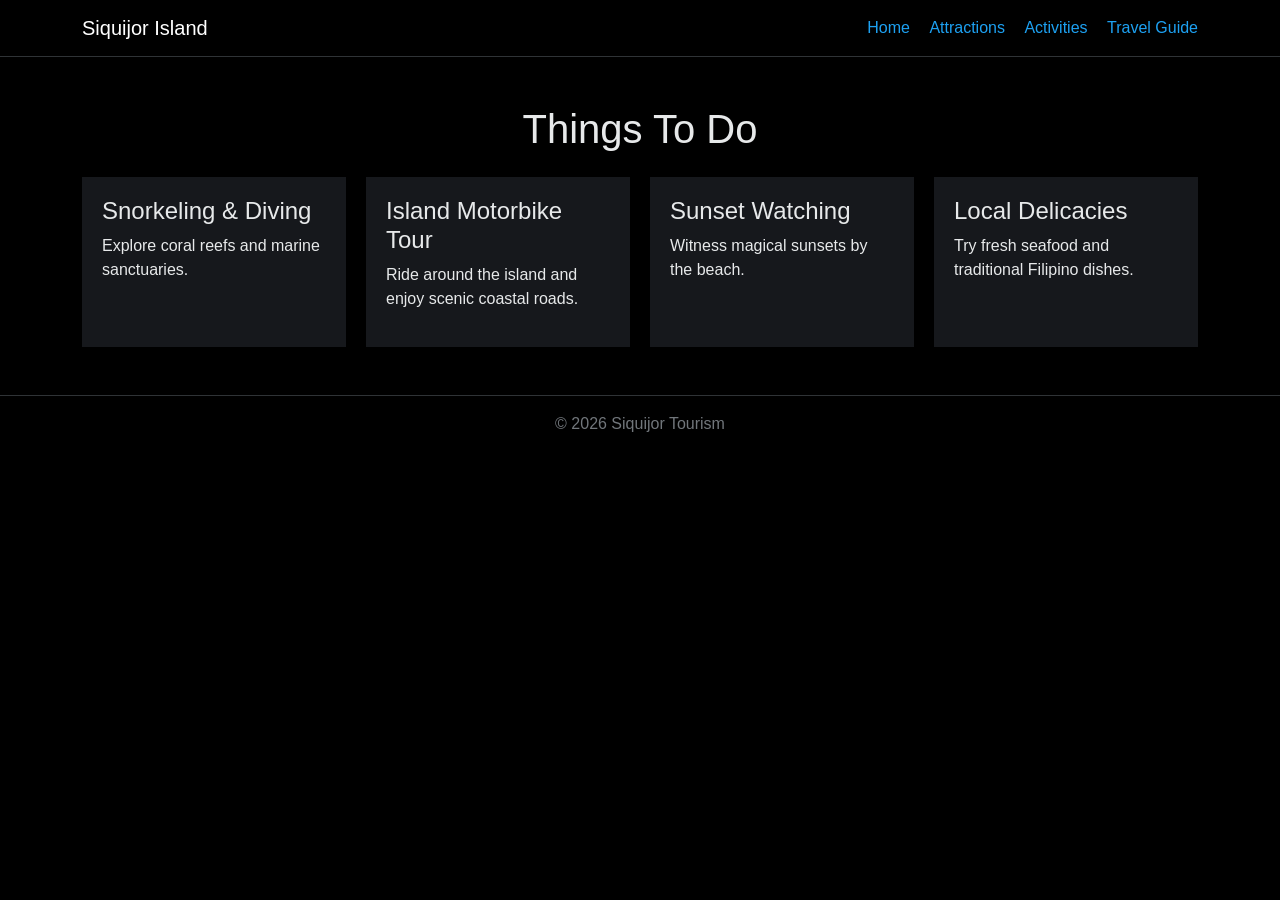
<file: activities.html>
<!DOCTYPE html>
<html lang="en">
<head>
  <meta charset="UTF-8">
  <title>Siquijor Activities</title>
  <link href="https://cdn.jsdelivr.net/npm/bootstrap@5.3.0/dist/css/bootstrap.min.css" rel="stylesheet">
  <link rel="stylesheet" href="style.css">
</head>

<body>

<nav class="navbar navbar-expand-lg navbar-dark">
  <div class="container">
    <a class="navbar-brand" href="index.html">Siquijor Island</a>
    <div class="ms-auto">
      <a class="nav-link d-inline" href="index.html">Home</a>
      <a class="nav-link d-inline" href="attractions.html">Attractions</a>
      <a class="nav-link d-inline" href="activities.html">Activities</a>
      <a class="nav-link d-inline" href="contact.html">Travel Guide</a>
    </div>
  </div>
</nav>

<div class="container mt-5">
  <h1 class="text-center mb-4">Things To Do</h1>

  <div class="flex-activities">

    <div class="activity-box">
      <h4>Snorkeling & Diving</h4>
      <p>Explore coral reefs and marine sanctuaries.</p>
    </div>

    <div class="activity-box">
      <h4>Island Motorbike Tour</h4>
      <p>Ride around the island and enjoy scenic coastal roads.</p>
    </div>

    <div class="activity-box">
      <h4>Sunset Watching</h4>
      <p>Witness magical sunsets by the beach.</p>
    </div>

    <div class="activity-box">
      <h4>Local Delicacies</h4>
      <p>Try fresh seafood and traditional Filipino dishes.</p>
    </div>

  </div>
</div>

<footer class="text-center p-3 mt-5">
  <p>© 2026 Siquijor Tourism</p>
</footer>

</body>
</html>
</file>
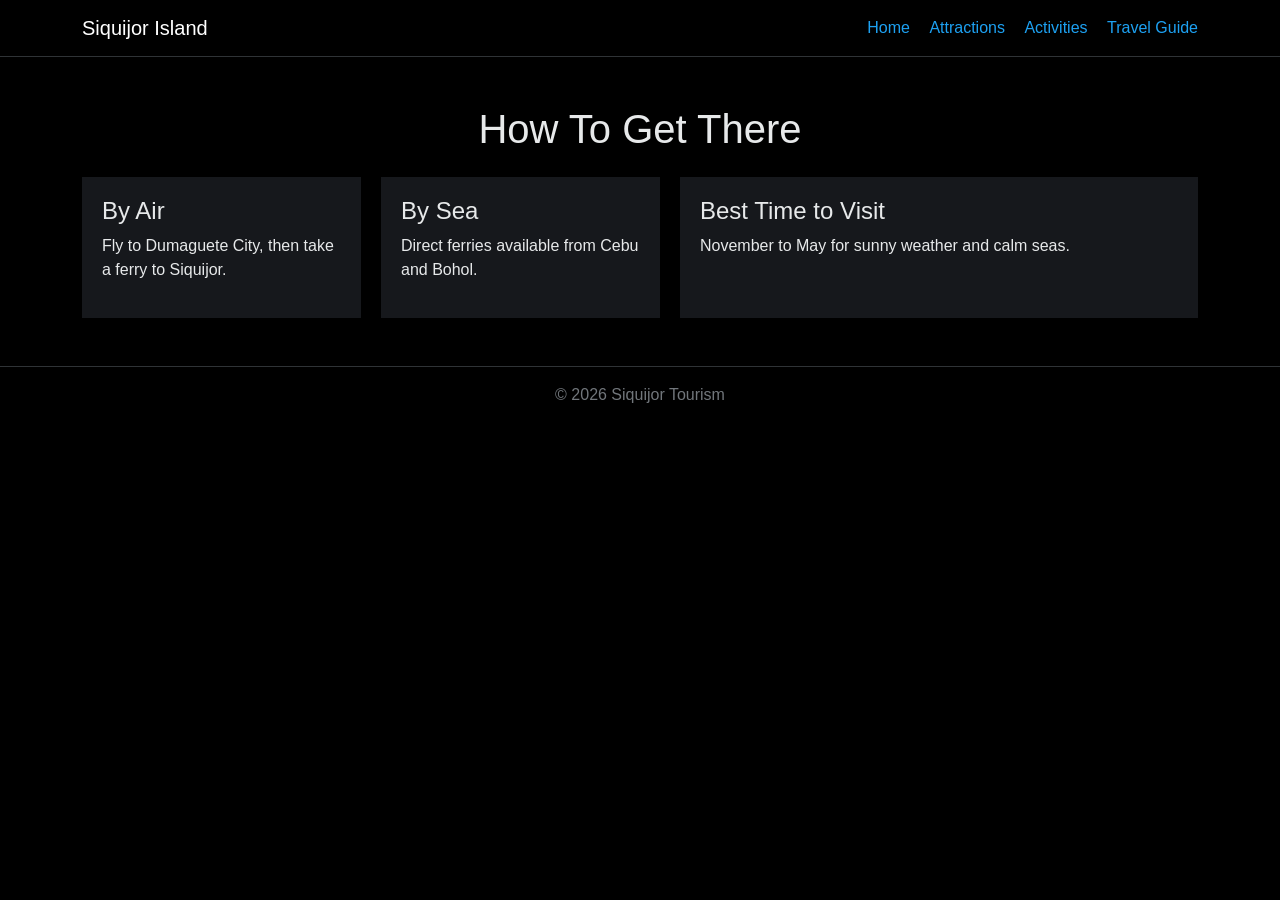
<file: contact.html>
<!DOCTYPE html>
<html lang="en">
<head>
  <meta charset="UTF-8">
  <title>Travel Guide</title>
  <link href="https://cdn.jsdelivr.net/npm/bootstrap@5.3.0/dist/css/bootstrap.min.css" rel="stylesheet">
  <link rel="stylesheet" href="style.css">
</head>

<body>

<nav class="navbar navbar-expand-lg navbar-dark">
  <div class="container">
    <a class="navbar-brand" href="index.html">Siquijor Island</a>
    <div class="ms-auto">
      <a class="nav-link d-inline" href="index.html">Home</a>
      <a class="nav-link d-inline" href="attractions.html">Attractions</a>
      <a class="nav-link d-inline" href="activities.html">Activities</a>
      <a class="nav-link d-inline" href="contact.html">Travel Guide</a>
    </div>
  </div>
</nav>

<div class="container mt-5">
  <h1 class="text-center mb-4">How To Get There</h1>

  <div class="flex-guide">

    <div class="guide-box">
      <h4>By Air</h4>
      <p>Fly to Dumaguete City, then take a ferry to Siquijor.</p>
    </div>

    <div class="guide-box">
      <h4>By Sea</h4>
      <p>Direct ferries available from Cebu and Bohol.</p>
    </div>

    <div class="guide-box grow-box">
      <h4>Best Time to Visit</h4>
      <p>November to May for sunny weather and calm seas.</p>
    </div>

  </div>

</div>

<footer class="text-center p-3 mt-5">
  <p>© 2026 Siquijor Tourism</p>
</footer>

</body>
</html>
</file>
<file: style.css>
body {
    background-color: #000;
    color: #E7E9EA;
    font-family: Arial, Helvetica, sans-serif;
}

.navbar {
    background-color: #000 !important;
    border-bottom: 1px solid #2F3336;
}

.nav-link {
    color: #1DA1F2 !important;
    margin-left: 15px;
}

.nav-link:hover {
    color: #0d8ddb !important;
}

.hero-section {
    height: 80vh;
    background: url("https://images.unsplash.com/photo-1507525428034-b723cf961d3e") center/cover no-repeat;
    display: flex;
    flex-direction: column;
    justify-content: center;
}

.card {
    background-color: #16181C;
    border: 1px solid #2F3336;
    border-radius: 12px;
}

/* FLEXBOX SECTION */

.flex-about {
    display: flex;
    flex-direction: row;
    flex-wrap: wrap;
    align-items: center;
    gap: 40px;
}

.about-text {
    flex: 1;
    order: 1;
}

.about-image {
    flex: 1;
    order: 2;
}

.flex-cards {
    display: flex;
    flex-wrap: wrap;
    justify-content: center;
    gap: 20px;
}

.flex-item {
    flex: 1 1 300px;
}

.flex-activities {
    display: flex;
    flex-direction: row;
    flex-wrap: wrap;
    align-items: stretch;
    gap: 20px;
}

.activity-box {
    background-color: #16181C;
    padding: 20px;
    flex: 1 1 250px;
}

.flex-guide {
    display: flex;
    flex-direction: row;
    gap: 20px;
}

.guide-box {
    background-color: #16181C;
    padding: 20px;
    flex: 1;
}

.grow-box {
    flex-grow: 2;
}

footer {
    border-top: 1px solid #2F3336;
    color: #71767B;
}
</file>
